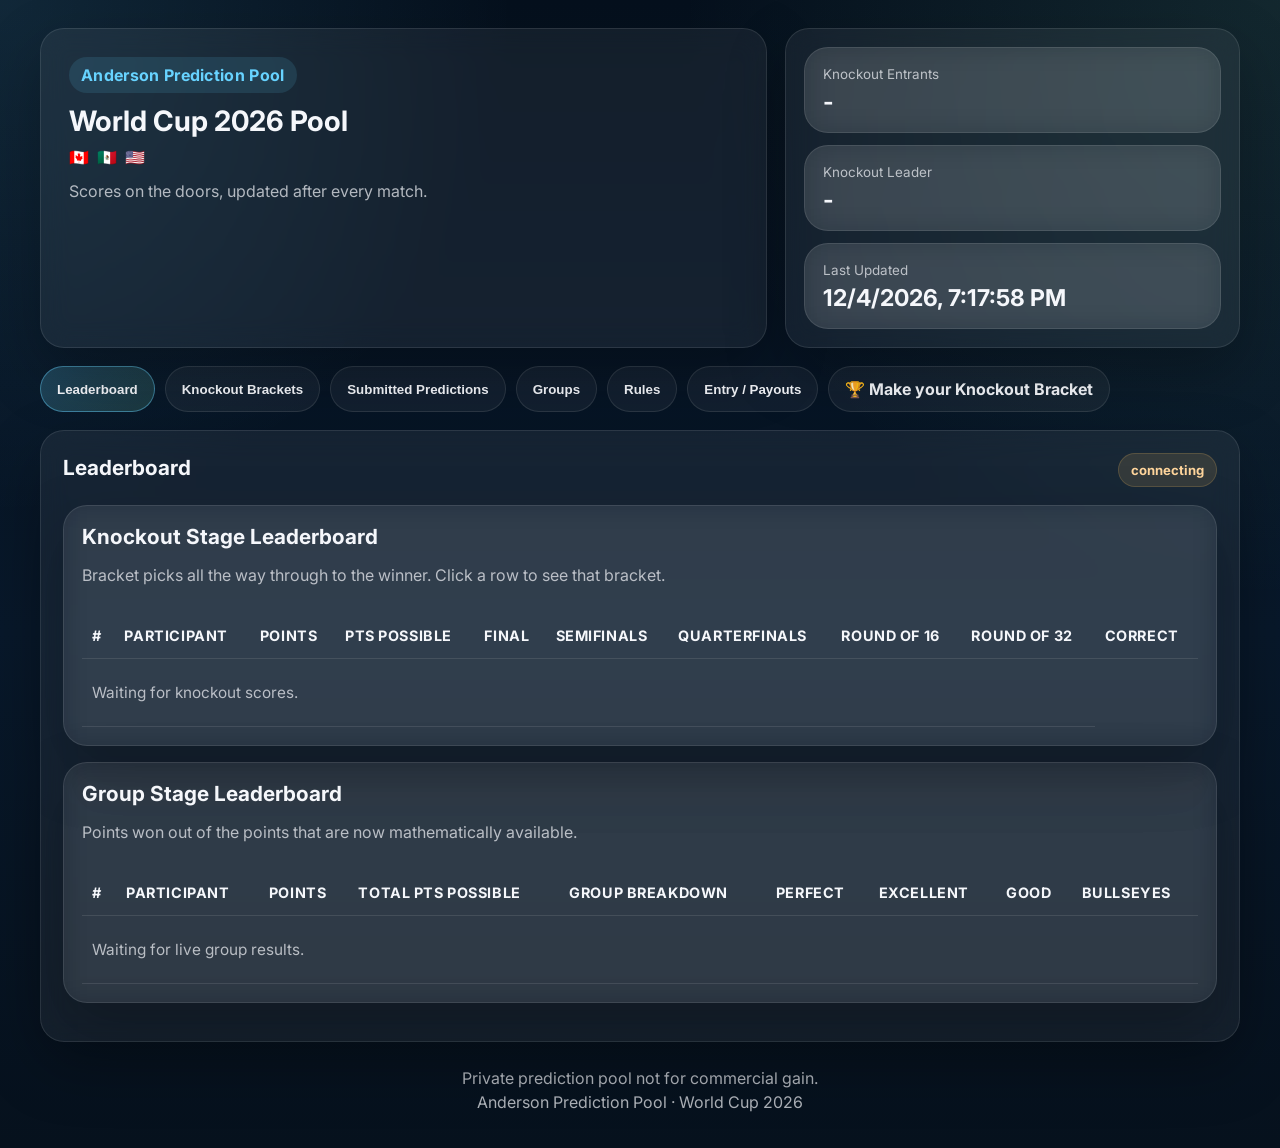
<file: index.html>
<!doctype html>
<html lang="en">
<head>
  <meta charset="utf-8" />
  <meta name="viewport" content="width=device-width, initial-scale=1" />
  <title>World Cup 2026 Pool</title>
  <meta name="description" content="Anderson Prediction Pool for World Cup 2026." />
  <link rel="preconnect" href="https://fonts.googleapis.com">
  <link rel="preconnect" href="https://fonts.gstatic.com" crossorigin>
  <link href="https://fonts.googleapis.com/css2?family=Inter:wght@400;500;600;700;800&display=swap" rel="stylesheet">
  <link rel="stylesheet" href="styles.css" />
</head>
<body>
  <div class="page-shell">
    <header class="hero">
      <div class="hero__brand">
        <div class="badge">Anderson Prediction Pool</div>
        <h1>World Cup 2026 Pool</h1>
        <p class="hero__subtitle">&#127464;&#127462; &#127474;&#127485; &#127482;&#127480;</p>
        <p class="hero__copy">Scores on the doors, updated after every match.</p>
      </div>

      <div class="hero__stats" id="summaryCards">
        <div class="stat-card">
          <span class="stat-card__label">Knockout Entrants</span>
          <strong id="statParticipants">Connecting...</strong>
        </div>
        <div class="stat-card">
          <span class="stat-card__label">Knockout Leader</span>
          <strong id="statTopScore">Connecting...</strong>
        </div>
        <div class="stat-card">
          <span class="stat-card__label">Last Updated</span>
          <strong id="statUpdated">Connecting...</strong>
        </div>
      </div>
    </header>

    <nav class="tabs" aria-label="Site sections">
      <button class="tab is-active" data-tab="leaderboard">Leaderboard</button>
      <button class="tab" data-tab="knockout">Knockout Brackets</button>
      <button class="tab" data-tab="picks">Submitted Predictions</button>
      <button class="tab" data-tab="groups">Groups</button>
      <button class="tab" data-tab="rules">Rules</button>
      <button class="tab" data-tab="payouts">Entry / Payouts</button>
      <a href="bracket.html" class="tab" style="text-decoration:none;">🏆 Make your Knockout Bracket</a>
    </nav>

    <main>
      <section class="panel is-visible" id="tab-leaderboard">
        <div class="panel__header">
          <div>
            <h2>Leaderboard</h2>
          </div>
          <span class="pill" id="dataSourcePill">connecting</span>
        </div>

        <section class="leaderboard-section">
          <div class="leaderboard-section__header">
            <div>
              <h3>Knockout Stage Leaderboard</h3>
              <p>Bracket picks all the way through to the winner. Click a row to see that bracket.</p>
            </div>
          </div>

          <div class="table-wrap">
            <table class="leaderboard-table">
              <thead>
                <tr>
                  <th>#</th>
                  <th>Participant</th>
                  <th>Points</th>
                  <th>Pts Possible</th>
                  <th>Final</th>
                  <th>Semifinals</th>
                  <th>Quarterfinals</th>
                  <th>Round of 16</th>
                  <th>Round of 32</th>
                  <th>Correct</th>
                </tr>
              </thead>
              <tbody id="knockoutLeaderboardBody">
                <tr><td colspan="10" class="muted-cell">Waiting for knockout scores.</td></tr>
              </tbody>
            </table>
          </div>
        </section>

        <section class="leaderboard-section">
          <div class="leaderboard-section__header">
            <div>
              <h3>Group Stage Leaderboard</h3>
              <p>Points won out of the points that are now mathematically available.</p>
            </div>
          </div>

          <div class="table-wrap">
            <table class="leaderboard-table">
              <thead>
                <tr>
                  <th>#</th>
                  <th>Participant</th>
                  <th>Points</th>
                  <th>Total Pts Possible</th>
                  <th>Group Breakdown</th>
                  <th>Perfect</th>
                  <th>Excellent</th>
                  <th>Good</th>
                  <th>Bullseyes</th>
                </tr>
              </thead>
              <tbody id="groupLeaderboardBody">
                <tr><td colspan="9" class="muted-cell">Waiting for live group results.</td></tr>
              </tbody>
            </table>
          </div>
        </section>
      </section>

      <section class="panel" id="tab-knockout">
        <div class="panel__header">
          <div>
            <h2>Knockout Brackets</h2>
            <p class="muted">Everyone's bracket, graded as results land. The Round-of-32 teams are shown in white; each onward pick stays grey until its match is played, then turns <span style="color:#6ee7a8;font-weight:700;">green</span> if right or <span style="color:#ff6b6b;font-weight:700;">red</span> if wrong, with the points scored beside it.</p>
          </div>
          <span class="pill" id="koStatePill">&nbsp;</span>
        </div>

        <details class="ko-points-details">
          <summary>Points per pick — full table</summary>
          <div class="table-wrap">
            <table class="leaderboard-table ko-points-table" style="min-width:520px;">
              <thead>
                <tr><th>Team</th><th>R32</th><th>R16</th><th>QF</th><th>SF</th><th>Final</th></tr>
              </thead>
              <tbody id="koPointsBody"></tbody>
            </table>
          </div>
        </details>

        <div class="picks-controls">
          <label for="koSelect" class="muted">Jump to participant</label>
          <select id="koSelect" class="picks-select" aria-label="Jump to participant"></select>
        </div>

        <div id="koBracketWrap" aria-live="polite"></div>
      </section>

      <section class="panel" id="tab-picks">
        <div class="panel__header">
          <div>
            <h2>Submitted Predictions</h2>
            <p class="muted">Pick a participant from the dropdown, or browse them all below.</p>
          </div>
          <span class="pill" id="picksStatePill">Public</span>
        </div>

        <div class="picks-controls">
          <label for="picksSelect" class="muted">Jump to participant</label>
          <select id="picksSelect" class="picks-select" aria-label="Jump to participant"></select>
        </div>

        <div class="picks-grid" id="picksGrid" aria-live="polite"></div>
      </section>

      <section class="panel" id="tab-groups">
        <div class="panel__header">
          <div>
            <h2>Groups</h2>
          </div>
        </div>
        <div class="groups-grid" id="groupsGrid"></div>
      </section>

      <section class="panel" id="tab-rules">
        <div class="panel__header">
          <div>
            <h2>Rules</h2>
            <p>How the pool works.</p>
            <p>Group stage and knockout stage are separate competitions.</p>
            <p>Each competition gets 50% of the total pot.</p>
          </div>
        </div>

        <div class="rules-card">
          <h3>Group stage: guess the order, not the scorelines</h3>
          <p>
            For each group, rank the four teams from 1st to 4th. You are only predicting the final group order, not the match-by-match scores.
            Exact placements are worth 4 points, one place off is worth 2 points, two places off is worth 1 point, and a perfect group adds 4 points.
          </p>
          <ul>
            <li>Exact position: 4 points</li>
            <li>Off by 1 place: 2 points</li>
            <li>Off by 2 places: 1 point</li>
            <li>Perfect group order: +4 points</li>
          </ul>
          <p class="fine-print">
            Max per group: 20 points. Tranches: Perfect = 20, Excellent = 17-19, Good = 12-16.
          </p>
          <p class="fine-print">
            Group stage tiebreakers: most perfect groups, then most excellent groups, then most good groups, then most exact placements ("bullseyes").
          </p>
        </div>

        <div class="rules-card">
          <h3>Knockout stage: build the bracket to the champion</h3>
          <p>
            The knockout competition is separate from the group stage. Predict the bracket all the way from the round of 32 to the winner.
            Each correct advance is weighted by the odds at the time of prediction: harder, less likely calls are worth more; easy favourites are worth less.
            That keeps the contest skill-based without making it feel random.
          </p>
          <ul>
            <li>Predict the whole bracket through to the winner</li>
            <li>Odds-weighted scoring rewards bolder picks</li>
            <li>Each correct advance pick is scored on its own</li>
          </ul>
          <p class="fine-print">
            Knockout tiebreakers: most points in the final, then semifinal, then quarterfinal, then round of 16, then round of 32.
          </p>
        </div>
      </section>

      <section class="panel" id="tab-payouts">
        <div class="panel__header">
          <div>
            <h2>Entry / Payouts</h2>
            <p>Buy-in, payout split, and prize structure.</p>
          </div>
        </div>

        <div class="rules-card">
          <h3>Buy-in &amp; pot</h3>
          <ul>
            <li>Buy-in: <strong>&pound;20 / $27 per person</strong></li>
            <li>Entrants: <strong>26</strong></li>
            <li>Total pot: <strong>&pound;520 / $702</strong></li>
            <li>Split evenly: <strong>&pound;260 / $351 per stage</strong> (group stage &amp; knockout stage)</li>
          </ul>
        </div>

        <div class="rules-card">
          <h3>Prize structure — per stage</h3>
          <p>The top 5 finishers in each stage share that stage's prize pot (&pound;260 per stage).</p>
          <table class="leaderboard-table payout-table" style="min-width:0;margin-top:14px;">
            <thead>
              <tr>
                <th>Place</th>
                <th style="text-align:right;">&pound; Prize</th>
                <th style="text-align:right;">$ Prize</th>
              </tr>
            </thead>
            <tbody>
              <tr>
                <td>&#127942; 1st</td>
                <td style="text-align:right;"><strong>&pound;120</strong></td>
                <td style="text-align:right;"><strong>$162</strong></td>
              </tr>
              <tr>
                <td>&#129352; 2nd</td>
                <td style="text-align:right;"><strong>&pound;60</strong></td>
                <td style="text-align:right;"><strong>$81</strong></td>
              </tr>
              <tr>
                <td>&#129353; 3rd</td>
                <td style="text-align:right;"><strong>&pound;45</strong></td>
                <td style="text-align:right;"><strong>$61</strong></td>
              </tr>
              <tr>
                <td>4th</td>
                <td style="text-align:right;"><strong>&pound;25</strong></td>
                <td style="text-align:right;"><strong>$34</strong></td>
              </tr>
              <tr>
                <td>5th</td>
                <td style="text-align:right;"><strong>&pound;10</strong></td>
                <td style="text-align:right;"><strong>$14</strong></td>
              </tr>
            </tbody>
          </table>
          <p class="fine-print" style="margin-top:12px;">
            Maximum total winnable across both stages: <strong>&pound;240 / $324</strong> (sweeping 1st in both).
            Dollar amounts are approximate at &pound;1&nbsp;=&nbsp;$1.35.
          </p>
        </div>

        <div class="rules-card">
          <h3>Group Stage Entry Link</h3>
          <p><a class="sheet-link" id="entrySheetLink" href="#" target="_blank" rel="noreferrer">Open entry form</a></p>
        </div>
      </section>
    </main>

    <footer class="site-footer">
      <p>Private prediction pool not for commercial gain.</p>
      <p class="muted">Anderson Prediction Pool &middot; World Cup 2026</p>
    </footer>
  </div>

  <script src="app.js"></script>
</body>
</html>
</file>
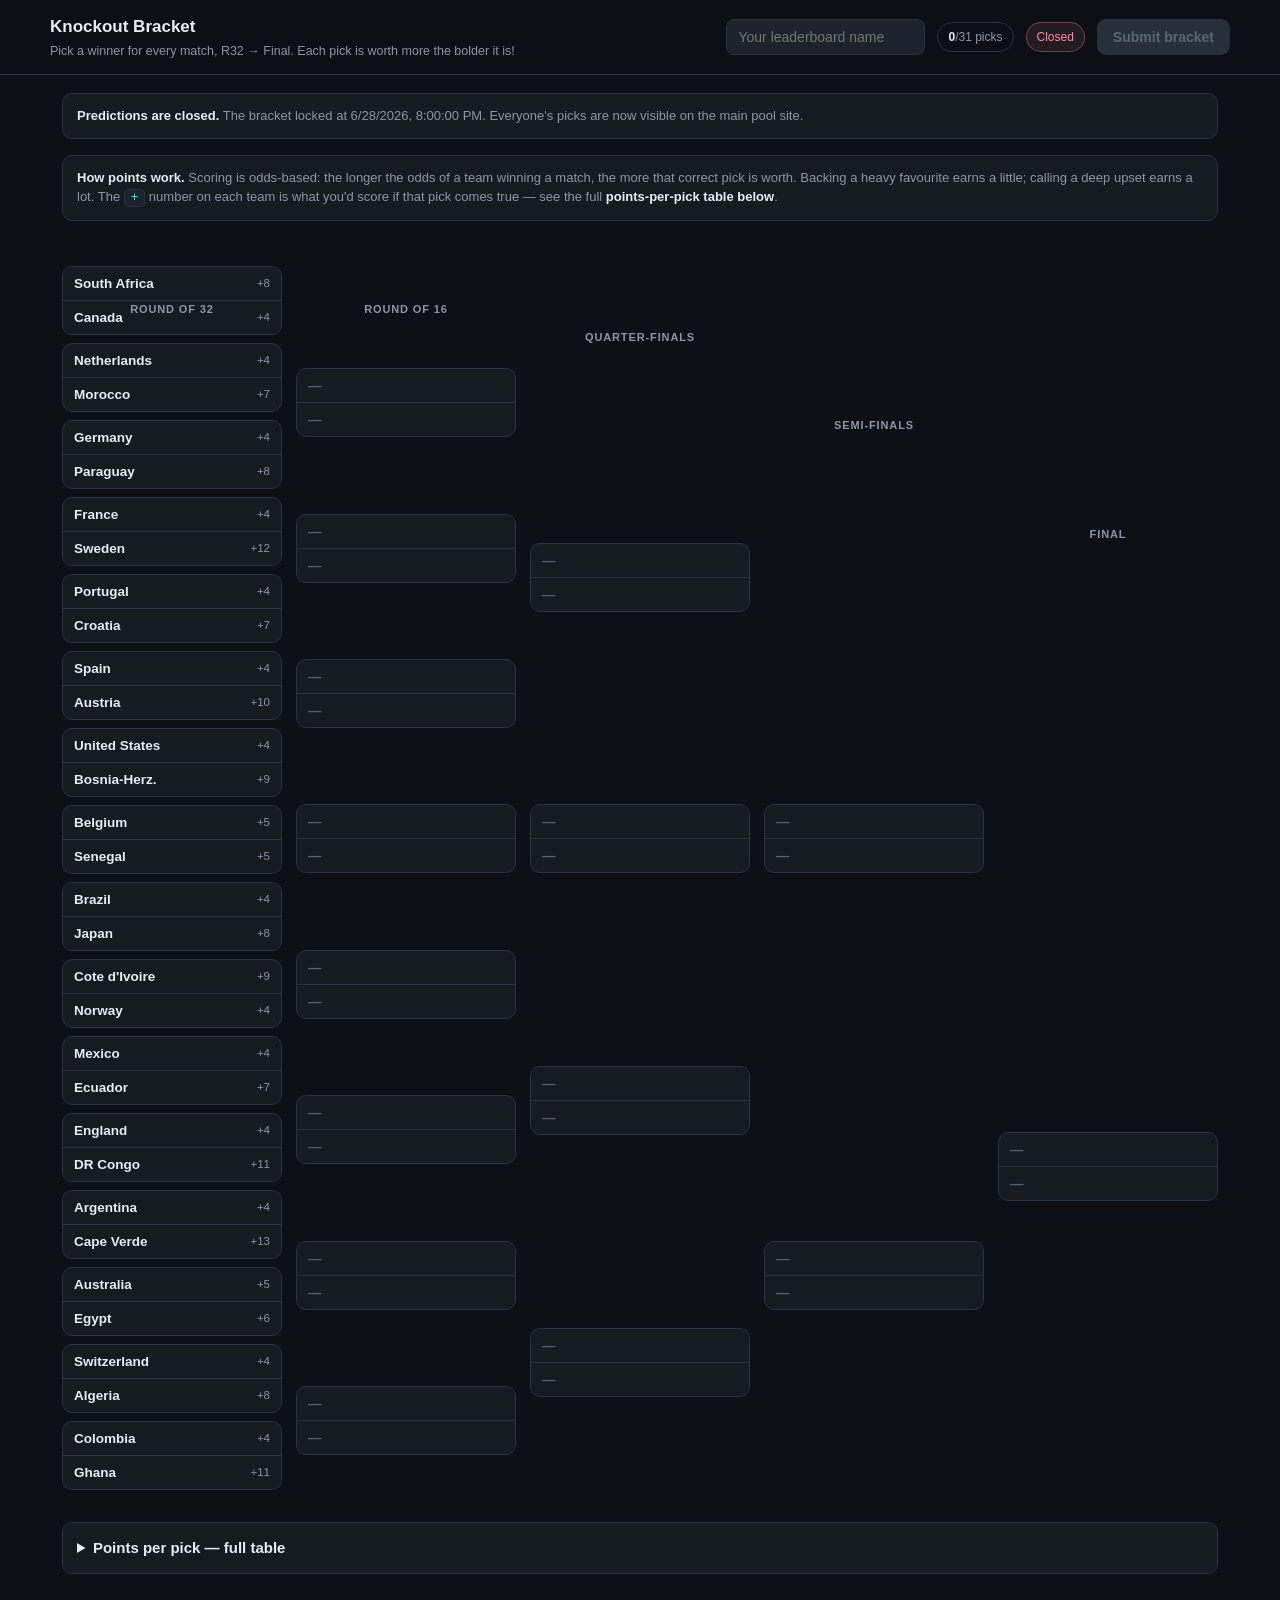
<file: bracket.html>
<!DOCTYPE html>
<html lang="en">
<head>
<meta charset="utf-8" />
<meta name="viewport" content="width=device-width, initial-scale=1" />
<title>World Cup 2026 Pool -- Knockout Bracket</title>
<style>
  :root{
    --bg:#0d1117; --panel:#161b22; --panel2:#1c232d; --line:#2a3340;
    --ink:#e6edf3; --muted:#8b97a6; --accent:#67d3ff; --green:#8df5c7;
    --amber:#ffd59c; --red:#ff8da1;
  }
  *{box-sizing:border-box}
  body{margin:0;background:var(--bg);color:var(--ink);
    font:15px/1.5 -apple-system,BlinkMacSystemFont,"Segoe UI",Roboto,Helvetica,Arial,sans-serif;}
  a{color:var(--accent)}
  header{position:sticky;top:0;z-index:5;background:rgba(13,17,23,.92);
    backdrop-filter:blur(6px);border-bottom:1px solid var(--line);padding:14px 16px;}
  .hwrap{max-width:1180px;margin:0 auto;display:flex;flex-wrap:wrap;gap:12px;align-items:center;}
  h1{font-size:17px;margin:0;flex:1 1 240px;}
  h1 small{display:block;color:var(--muted);font-weight:400;font-size:12.5px;margin-top:2px}
  .namewrap{display:flex;align-items:center;gap:8px}
  .namewrap input{background:var(--panel2);border:1px solid var(--line);color:var(--ink);
    border-radius:8px;padding:9px 11px;font-size:14px;min-width:170px;}
  .namewrap input:focus{outline:2px solid rgba(103,211,255,.4);border-color:transparent}
  .pill{font-size:12px;padding:5px 10px;border-radius:999px;border:1px solid var(--line);
    color:var(--muted);white-space:nowrap}
  .pill b{color:var(--ink)}
  .pill.warn{color:var(--amber);border-color:rgba(255,196,97,.3);background:rgba(255,196,97,.08)}
  .pill.ok{color:var(--green);border-color:rgba(141,245,199,.3);background:rgba(141,245,199,.08)}
  .pill.locked{color:var(--red);border-color:rgba(255,141,161,.35);background:rgba(255,141,161,.1)}
  button.submit{background:var(--accent);color:#04222e;border:0;border-radius:9px;
    padding:10px 16px;font-weight:700;font-size:14px;cursor:pointer}
  button.submit:disabled{background:#26303b;color:#5b6675;cursor:not-allowed}
  main{max-width:1180px;margin:0 auto;padding:18px 12px 90px}
  .note{background:var(--panel);border:1px solid var(--line);border-radius:10px;
    padding:12px 14px;color:var(--muted);font-size:13px;margin-bottom:16px}
  .note b{color:var(--ink)}
  .note code{background:var(--panel2);border:1px solid var(--line);border-radius:5px;
    padding:1px 6px;font-size:12.5px;color:var(--accent)}
  .scroller{overflow-x:auto;padding-bottom:10px}
  .bracket{display:flex;gap:14px;min-width:880px}
  .round{display:flex;flex-direction:column;justify-content:space-around;flex:1 1 0;gap:8px}
  .round h3{position:sticky;top:64px;font-size:11px;letter-spacing:.08em;text-transform:uppercase;
    color:var(--muted);margin:0 0 4px;text-align:center}
  .tie{background:var(--panel);border:1px solid var(--line);border-radius:10px;overflow:hidden}
  .opt{display:flex;align-items:center;justify-content:space-between;gap:8px;
    padding:9px 11px;cursor:pointer;border:0;width:100%;background:transparent;color:var(--ink);
    font-size:13.5px;text-align:left;border-bottom:1px solid var(--line)}
  .opt:last-child{border-bottom:0}
  .opt:hover:not(.disabled){background:var(--panel2)}
  .opt .nm{font-weight:600;white-space:nowrap;overflow:hidden;text-overflow:ellipsis}
  .opt .pts{font-size:11.5px;color:var(--muted);font-variant-numeric:tabular-nums;flex:0 0 auto}
  .opt.empty{color:#56616f;cursor:default}
  .opt.empty .pts{visibility:hidden}
  .opt.chosen{background:rgba(103,211,255,.14)}
  .opt.chosen .nm{color:var(--accent)}
  .opt.chosen .pts{color:var(--accent)}
  .opt.dimmed{opacity:.45}
  .champ{margin-top:10px;text-align:center}
  .champ .box{display:inline-block;background:rgba(141,245,199,.1);border:1px solid rgba(141,245,199,.35);
    border-radius:12px;padding:12px 20px}
  .champ .lbl{font-size:11px;letter-spacing:.08em;text-transform:uppercase;color:var(--muted)}
  .champ .who{font-size:20px;font-weight:800;color:var(--green);margin-top:2px}
  details.table{margin-top:22px;background:var(--panel);border:1px solid var(--line);border-radius:10px;padding:4px 14px}
  details.table summary{cursor:pointer;padding:10px 0;font-weight:600}
  table{border-collapse:collapse;width:100%;font-size:13px}
  th,td{padding:6px 8px;border-bottom:1px solid var(--line);text-align:right}
  th:first-child,td:first-child{text-align:left}
  thead th{color:var(--muted);font-weight:600;position:sticky;top:0}
  .toast{position:fixed;left:50%;bottom:20px;transform:translateX(-50%);max-width:560px;
    width:calc(100% - 28px);padding:12px 16px;border-radius:10px;font-size:14px;display:none;z-index:9}
  .toast.show{display:block}
  .toast.good{background:#10331f;border:1px solid rgba(141,245,199,.4);color:var(--green)}
  .toast.bad{background:#3a1520;border:1px solid rgba(255,141,161,.4);color:var(--red)}
</style>
</head>
<body>
<header>
  <div class="hwrap">
    <h1>Knockout Bracket
      <small>Pick a winner for every match, R32 → Final. Each pick is worth more the bolder it is!</small>
    </h1>
    <div class="namewrap">
      <input id="name" placeholder="Your leaderboard name" autocomplete="off" />
    </div>
    <span class="pill" id="progress"><b>0</b>/31 picks</span>
    <span class="pill" id="clock">—</span>
    <button class="submit" id="submit" disabled>Submit bracket</button>
  </div>
</header>

<main>
  <div class="note" id="lockNote"></div>
  <div class="note"><b>How points work.</b> Scoring is odds-based: the longer the odds of a team
    winning a match, the more that correct pick is worth. Backing a heavy favourite earns a little;
    calling a deep upset earns a lot. The <code>+</code> number on each team is what you'd score if
    that pick comes true — see the full <b>points-per-pick table below</b>.</div>
  <div class="scroller">
    <div class="bracket" id="bracket"></div>
  </div>
  <div class="champ" id="champ"></div>

  <details class="table">
    <summary>Points per pick — full table</summary>
    <div style="max-height:360px;overflow:auto">
      <table id="ptsTable">
        <thead><tr><th>Team</th><th>R32</th><th>R16</th><th>QF</th><th>SF</th><th>Final</th></tr></thead>
        <tbody></tbody>
      </table>
    </div>
  </details>
</main>

<div class="toast" id="toast"></div>

<script>
/* ===== CONFIG — must match app.js WEB_APP_URL (same deployment) ===== */
var WEB_APP_URL = "https://script.google.com/macros/s/AKfycbyqiiXetslugEGyOtl-y9zNHNJyFliIgOH_CVvXz9od3bcqxbzZAyVxuvsq1wD2jG9e/exec";
var LOCK_ISO    = "2026-06-28T20:00:00Z"; // Sun 28 Jun 2026, 20:00 BST

/* ===== FROZEN MODEL (identical to knockout.gs) ===== */
var ODDS = {
ARG:[97.276,89.664,67.312,44.498,27.225],FRA:[92.661,69.106,54.141,35.005,19.596],
ESP:[88.556,61.077,47.764,26.894,14.13],BRA:[74.767,50.482,31.783,15.347,8.028],
ENG:[90.499,48.37,27.972,13.677,7.325],COL:[90.965,61.198,21.485,10.141,4.348],
POR:[70.102,28.234,19.042,8.435,3.495],NED:[67.38,54.903,19.001,8.669,3.317],
GER:[77.762,25.151,16.122,7.838,3.1],NOR:[79.454,33.662,17.217,6.468,2.741],
USA:[84.503,44.655,13.288,4.288,1.269],MEX:[71.846,39.653,12.438,3.266,0.939],
SUI:[75.56,31.254,7.721,2.781,0.895],SEN:[50.512,26.538,7.54,2.317,0.68],
BEL:[49.488,25.718,6.915,1.993,0.547],JPN:[25.233,11.908,5.134,1.558,0.529],
MAR:[32.62,22.041,5.227,1.731,0.488],ECU:[28.154,10.46,4.084,1.335,0.482],
CRO:[29.898,7.555,3.944,1.182,0.341],PAR:[22.238,4.067,1.7,0.48,0.141],
CAN:[74.254,19.702,3.058,0.73,0.129],CIV:[20.546,3.948,1.097,0.227,0.057],
AUS:[55.697,5.681,1.525,0.307,0.056],AUT:[11.444,3.134,1.201,0.256,0.048],
ALG:[24.44,5.645,0.762,0.156,0.031],EGY:[44.303,3.833,0.932,0.168,0.027],
SWE:[7.339,1.676,0.523,0.113,0.02],COD:[9.501,1.517,0.275,0.032,0.008],
BIH:[15.497,3.089,0.306,0.039,0.004],RSA:[25.746,3.354,0.228,0.03,0.004],
GHA:[9.035,1.903,0.165,0.028,0],CPV:[2.724,0.822,0.098,0.011,0]
};
var NAME={RSA:"South Africa",CAN:"Canada",GER:"Germany",PAR:"Paraguay",NED:"Netherlands",
MAR:"Morocco",FRA:"France",SWE:"Sweden",POR:"Portugal",CRO:"Croatia",ESP:"Spain",AUT:"Austria",
USA:"United States",BIH:"Bosnia-Herz.",BEL:"Belgium",SEN:"Senegal",BRA:"Brazil",JPN:"Japan",
CIV:"Cote d'Ivoire",NOR:"Norway",MEX:"Mexico",ECU:"Ecuador",ENG:"England",COD:"DR Congo",
ARG:"Argentina",CPV:"Cape Verde",AUS:"Australia",EGY:"Egypt",SUI:"Switzerland",ALG:"Algeria",
COL:"Colombia",GHA:"Ghana"};
var R32=[["RSA","CAN"],["NED","MAR"],["GER","PAR"],["FRA","SWE"],["POR","CRO"],["ESP","AUT"],
["USA","BIH"],["BEL","SEN"],["BRA","JPN"],["CIV","NOR"],["MEX","ECU"],["ENG","COD"],
["ARG","CPV"],["AUS","EGY"],["SUI","ALG"],["COL","GHA"]];
var ROUND_LABELS=["Round of 32","Round of 16","Quarter-finals","Semi-finals","Final"];
var PREFIX=["R32","R16","QF","SF","F"], SIZES=[16,8,4,2,1];
var K=6.5,A=0.6,FLOOR=4,CAPS=[13,15,16,18,20];

function pts(code,r){var a=ODDS[code];if(!a)return 0;var p=a[r]/100,cap=CAPS[r];
  var raw=p<=0?cap:Math.round(K*Math.pow(-Math.log(p),A));return Math.max(FLOOR,Math.min(cap,raw));}
function slotKey(r,i){return PREFIX[r]+(i+1);}
function nm(code){return code?(NAME[code]||code):null;}

/* ===== STATE ===== */
var picks={};               // slotKey -> team code
var locked=false;

function competitors(r,i){
  if(r===0)return R32[i].slice();
  return [picks[slotKey(r-1,2*i)]||null, picks[slotKey(r-1,2*i+1)]||null];
}
// Remove any downstream pick that is no longer one of its slot's competitors
function normalize(){
  for(var r=1;r<5;r++){
    for(var i=0;i<SIZES[r];i++){
      var k=slotKey(r,i), comp=competitors(r,i);
      if(picks[k] && comp.indexOf(picks[k])<0) delete picks[k];
    }
  }
}
function choose(r,i,code){
  if(locked||!code)return;
  picks[slotKey(r,i)]=code;
  normalize();
  render();
}
function countPicks(){var n=0;for(var k in picks)if(picks[k])n++;return n;}

/* ===== RENDER ===== */
function render(){
  var brk=document.getElementById("bracket");
  brk.innerHTML="";
  for(var r=0;r<5;r++){
    var col=document.createElement("div");col.className="round";
    var h=document.createElement("h3");h.textContent=ROUND_LABELS[r];col.appendChild(h);
    for(var i=0;i<SIZES[r];i++){
      col.appendChild(tieEl(r,i));
    }
    brk.appendChild(col);
  }
  // champion banner
  var champ=document.getElementById("champ");
  var c=picks[slotKey(4,0)];
  champ.innerHTML = c
    ? '<div class="box"><div class="lbl">Your champion</div><div class="who">'+esc(nm(c))+
      '  <span style="font-size:13px;color:var(--muted)">(+'+pts(c,4)+')</span></div></div>'
    : '';
  // progress + submit gating
  var n=countPicks();
  document.getElementById("progress").innerHTML="<b>"+n+"</b>/31 picks";
  refreshSubmit(n);
}
function tieEl(r,i){
  var wrap=document.createElement("div");wrap.className="tie";
  var comp=competitors(r,i), chosen=picks[slotKey(r,i)];
  [0,1].forEach(function(side){
    var code=comp[side];
    var b=document.createElement("button");
    b.className="opt"+(code?"":" empty")+(code&&chosen===code?" chosen":"")+
      (code&&chosen&&chosen!==code?" dimmed":"")+(locked?" disabled":"");
    if(!code){
      b.innerHTML='<span class="nm">—</span><span class="pts"></span>';
    }else{
      b.innerHTML='<span class="nm">'+esc(nm(code))+'</span><span class="pts">+'+pts(code,r)+'</span>';
      if(!locked) b.addEventListener("click",function(){choose(r,i,code);});
    }
    wrap.appendChild(b);
  });
  return wrap;
}
function esc(s){return String(s==null?"":s).replace(/&/g,"&amp;").replace(/</g,"&lt;").replace(/>/g,"&gt;");}

/* ===== POINTS TABLE ===== */
(function fillTable(){
  var tb=document.querySelector("#ptsTable tbody");
  Object.keys(ODDS).forEach(function(t){
    var tr=document.createElement("tr");
    tr.innerHTML="<td>"+esc(nm(t))+"</td>"+[0,1,2,3,4].map(function(r){return "<td>"+pts(t,r)+"</td>";}).join("");
    tb.appendChild(tr);
  });
})();

/* ===== LOCK / COUNTDOWN ===== */
function fmtLeft(ms){
  if(ms<=0)return "closed";
  var s=Math.floor(ms/1000),d=Math.floor(s/86400);s-=d*86400;
  var h=Math.floor(s/3600);s-=h*3600;var m=Math.floor(s/60);s-=m*60;
  if(d>0)return d+"d "+h+"h "+m+"m";
  if(h>0)return h+"h "+m+"m "+s+"s";
  return m+"m "+s+"s";
}
function tick(){
  var left=new Date(LOCK_ISO).getTime()-Date.now();
  var clock=document.getElementById("clock");
  var lockDate=new Date(LOCK_ISO);
  if(left<=0){
    if(!locked){locked=true;render();}
    clock.className="pill locked";clock.innerHTML="Closed";
    document.getElementById("lockNote").innerHTML=
      "<b>Predictions are closed.</b> The bracket locked at "+lockDate.toLocaleString()+
      ". Everyone's picks are now visible on the main pool site.";
    document.getElementById("name").disabled=true;
  }else{
    clock.className=(left<3600000?"pill warn":"pill");
    clock.innerHTML="Closes in <b>"+fmtLeft(left)+"</b>";
    document.getElementById("lockNote").innerHTML=
      "<b>One bracket per person.</b> Pick every match through to the champion, enter your "+
      "leaderboard name, and hit submit. You can re-submit any time before the lock to change "+
      "your picks — the latest one counts. Locks "+lockDate.toLocaleString()+".";
  }
}

/* ===== SUBMIT ===== */
function refreshSubmit(n){
  var name=document.getElementById("name").value.trim();
  document.getElementById("submit").disabled = locked || n<31 || !name;
}
document.getElementById("name").addEventListener("input",function(){refreshSubmit(countPicks());});

document.getElementById("submit").addEventListener("click",function(){
  var name=document.getElementById("name").value.trim();
  if(locked){toast("Predictions are closed.",false);return;}
  if(!name){toast("Enter your leaderboard name first.",false);return;}
  if(countPicks()<31){toast("Finish every match before submitting.",false);return;}
  var btn=this;btn.disabled=true;btn.textContent="Submitting…";
  fetch(WEB_APP_URL,{method:"POST",headers:{"Content-Type":"text/plain;charset=utf-8"},
    body:JSON.stringify({name:name,picks:picks})})
   .then(function(res){return res.json();})
   .then(function(data){
     if(data&&data.ok){toast(data.message||"Bracket submitted!",true);}
     else{toast((data&&data.message)||"Submission rejected.",false);}
   })
   .catch(function(){
     // Opaque/CORS or network hiccup — the POST usually still lands; advise a re-check.
     toast("Sent — if you don't see your bracket on the site after the lock, submit once more.",true);
   })
   .then(function(){btn.textContent="Submit bracket";refreshSubmit(countPicks());});
});

function toast(msg,good){
  var t=document.getElementById("toast");
  t.textContent=msg;t.className="toast show "+(good?"good":"bad");
  clearTimeout(t._t);t._t=setTimeout(function(){t.className="toast";},6000);
}

/* ===== INIT ===== */
render();tick();setInterval(tick,1000);
</script>
</body>
</html>
</file>
<file: styles.css>
:root {
  --bg: #07111f;
  --bg-soft: #0d1a2d;
  --card: rgba(255, 255, 255, 0.06);
  --card-strong: rgba(255, 255, 255, 0.1);
  --text: #f5f7fb;
  --muted: rgba(245, 247, 251, 0.7);
  --accent: #67d3ff;
  --accent-2: #8df5c7;
  --border: rgba(255, 255, 255, 0.1);
  --shadow: 0 24px 60px rgba(0, 0, 0, 0.25);
}

* { box-sizing: border-box; }
html, body { margin: 0; padding: 0; }
body {
  font-family: Inter, system-ui, -apple-system, BlinkMacSystemFont, "Segoe UI", sans-serif;
  background:
    radial-gradient(circle at top left, rgba(103, 211, 255, 0.12), transparent 30%),
    radial-gradient(circle at top right, rgba(141, 245, 199, 0.10), transparent 35%),
    linear-gradient(180deg, #05101d, #08182a 55%, #06111d 100%);
  color: var(--text);
  min-height: 100vh;
}

a { color: inherit; }

.page-shell {
  max-width: 1240px;
  margin: 0 auto;
  padding: 28px 20px 32px;
}

.hero {
  display: grid;
  grid-template-columns: 1.6fr 1fr;
  gap: 18px;
  align-items: stretch;
  margin-bottom: 18px;
}

.hero__brand,
.hero__stats,
.panel,
.rules-card,
.locked-card,
.stat-card,
.notice-card,
.leaderboard-section {
  background: var(--card);
  border: 1px solid var(--border);
  backdrop-filter: blur(14px);
  box-shadow: var(--shadow);
  border-radius: 24px;
}

.hero__brand {
  padding: 28px;
}

.badge {
  display: inline-flex;
  padding: 8px 12px;
  border-radius: 999px;
  background: rgba(103, 211, 255, 0.12);
  color: var(--accent);
  font-weight: 700;
  letter-spacing: 0.02em;
  margin-bottom: 14px;
}

h1 {
  margin: 0;
  font-size: clamp(1.25rem, 2.2vw, 1.95rem);
  line-height: 1.05;
}

.hero__subtitle {
  margin: 10px 0 0;
  font-size: 1rem;
  letter-spacing: 0.12rem;
}

.hero__copy {
  margin: 12px 0 0;
  max-width: 60ch;
  color: var(--muted);
  font-size: 1rem;
  line-height: 1.6;
}

.hero__stats {
  padding: 18px;
  display: grid;
  gap: 12px;
}

.stat-card {
  box-shadow: none;
  padding: 18px 18px 16px;
  background: var(--card-strong);
}

.stat-card__label {
  display: block;
  color: var(--muted);
  font-size: 0.84rem;
  margin-bottom: 6px;
}

.stat-card strong {
  font-size: 1.45rem;
  display: block;
}

.tabs {
  display: flex;
  flex-wrap: wrap;
  gap: 10px;
  margin: 18px 0;
}

.tab {
  border: 1px solid var(--border);
  background: rgba(255, 255, 255, 0.05);
  color: var(--text);
  padding: 12px 16px;
  border-radius: 999px;
  cursor: pointer;
  font-weight: 700;
  transition: transform 0.15s ease, background 0.15s ease, border-color 0.15s ease;
}

.tab:hover { transform: translateY(-1px); }
.tab.is-active {
  background: linear-gradient(135deg, rgba(103, 211, 255, 0.22), rgba(141, 245, 199, 0.15));
  border-color: rgba(103, 211, 255, 0.45);
}

.panel {
  display: none;
  padding: 22px;
}

.panel.is-visible { display: block; }

.panel__header {
  display: flex;
  align-items: center;
  justify-content: space-between;
  gap: 18px;
  margin-bottom: 18px;
}

.leaderboard-section {
  padding: 18px;
  margin-bottom: 16px;
}

.leaderboard-section__header {
  display: flex;
  align-items: flex-start;
  justify-content: space-between;
  gap: 12px;
  margin-bottom: 12px;
}

.panel__header h2,
.rules-card h3,
.locked-card h3,
.leaderboard-section__header h3 {
  margin: 0 0 6px;
  font-size: 1.3rem;
}

.panel__header p,
.muted,
.rules-card p,
.locked-card p,
.site-footer p,
td,
th,
.notice-card p,
.leaderboard-section__header p {
  color: var(--muted);
}

.pill {
  display: inline-flex;
  align-items: center;
  padding: 8px 12px;
  border-radius: 999px;
  font-size: 0.82rem;
  font-weight: 700;
  background: rgba(141, 245, 199, 0.12);
  color: var(--accent-2);
  border: 1px solid rgba(141, 245, 199, 0.18);
  white-space: nowrap;
}

.pill--locked {
  background: rgba(255, 196, 97, 0.12);
  color: #ffd59c;
  border: 1px solid rgba(255, 196, 97, 0.18);
}

.table-wrap { overflow-x: auto; }
.leaderboard-table {
  width: 100%;
  border-collapse: collapse;
  min-width: 860px;
}

.leaderboard-table th,
.leaderboard-table td {
  text-align: left;
  padding: 14px 10px;
  border-bottom: 1px solid var(--border);
  vertical-align: top;
}

.leaderboard-table th {
  color: var(--text);
  font-size: 0.9rem;
  text-transform: uppercase;
  letter-spacing: 0.04em;
}

.leaderboard-table td {
  font-size: 0.96rem;
}

.leaderboard-table tbody tr:hover { background: rgba(255, 255, 255, 0.03); }

/* ── Leaderboard rank row colours (top 5 prize positions) ─────────────────── */
.leaderboard-table tbody tr.rank-1 {
  background: rgba(255, 200, 60, 0.10);
  border-left: 3px solid rgba(255, 200, 60, 0.55);
}
.leaderboard-table tbody tr.rank-2 {
  background: rgba(192, 200, 215, 0.09);
  border-left: 3px solid rgba(192, 200, 215, 0.45);
}
.leaderboard-table tbody tr.rank-3 {
  background: rgba(200, 120, 60, 0.10);
  border-left: 3px solid rgba(200, 120, 60, 0.50);
}
.leaderboard-table tbody tr.rank-4 {
  background: rgba(103, 211, 255, 0.07);
  border-left: 3px solid rgba(103, 211, 255, 0.30);
}
.leaderboard-table tbody tr.rank-5 {
  background: rgba(141, 245, 199, 0.07);
  border-left: 3px solid rgba(141, 245, 199, 0.28);
}

/* Keep hover subtle on coloured rows */
.leaderboard-table tbody tr.rank-1:hover { background: rgba(255, 200, 60, 0.15); }
.leaderboard-table tbody tr.rank-2:hover { background: rgba(192, 200, 215, 0.14); }
.leaderboard-table tbody tr.rank-3:hover { background: rgba(200, 120, 60, 0.15); }
.leaderboard-table tbody tr.rank-4:hover { background: rgba(103, 211, 255, 0.12); }
.leaderboard-table tbody tr.rank-5:hover { background: rgba(141, 245, 199, 0.12); }

.breakdown-cell {
  font-size: 0.88rem;
  line-height: 1.4;
  white-space: normal;
  min-width: 240px;
}

.muted-cell {
  text-align: center;
  color: var(--muted);
  padding: 24px 10px !important;
}

.groups-grid {
  display: grid;
  grid-template-columns: repeat(auto-fit, minmax(220px, 1fr));
  gap: 14px;
  margin-top: 14px;
}

.group-card {
  background: rgba(255, 255, 255, 0.05);
  border: 1px solid var(--border);
  border-radius: 20px;
  padding: 16px;
}

.group-card h4 {
  margin: 0 0 10px;
  font-size: 1rem;
}

.group-card ol {
  margin: 0;
  padding-left: 20px;
  color: var(--muted);
  line-height: 1.6;
}

.rules-card,
.locked-card,
.notice-card {
  padding: 18px;
}

.rules-card + .rules-card,
.rules-card + .detail-grid,
.notice-card + .groups-grid {
  margin-top: 14px;
}

.rules-card ul {
  margin: 12px 0 0 18px;
  color: var(--muted);
  line-height: 1.7;
}

.fine-print {
  margin-top: 10px;
  color: rgba(245, 247, 251, 0.62);
  font-size: 0.92rem;
  line-height: 1.55;
}

.sheet-link {
  display: inline-flex;
  margin-top: 4px;
  padding: 10px 14px;
  border-radius: 999px;
  text-decoration: none;
  background: rgba(103, 211, 255, 0.12);
  color: var(--accent);
  border: 1px solid rgba(103, 211, 255, 0.2);
  font-weight: 700;
}

.locked-card {
  display: grid;
  grid-template-columns: auto 1fr;
  gap: 14px;
  align-items: start;
}

.locked-card__icon {
  font-size: 1.6rem;
  line-height: 1;
}

.picks-grid {
  display: grid;
  gap: 12px;
  margin-top: 14px;
}

.detail-grid {
  display: grid;
  grid-template-columns: repeat(2, minmax(0, 1fr));
  gap: 14px;
  margin-top: 14px;
}

.detail-placeholder {
  color: var(--text);
  font-weight: 600;
}

.mini-flag {
  margin-right: 8px;
  font-size: 1.05em;
}

.site-footer {
  margin-top: 18px;
  text-align: center;
  padding: 8px 0 4px;
}

.site-footer p {
  margin: 0;
}

.site-footer p + p {
  margin-top: 4px;
}

@media (max-width: 920px) {
  .hero {
    grid-template-columns: 1fr;
  }

  .detail-grid {
    grid-template-columns: 1fr;
  }

  .panel__header,
  .leaderboard-section__header {
    flex-direction: column;
    align-items: flex-start;
  }
}

.standings-table {
  min-width: 820px;
}

.standings-table th,
.standings-table td {
  font-size: 0.88rem;
  padding: 10px 8px;
}

.picks-grid .rules-card {
  margin-top: 14px;
}

/* ─── Leaderboard payout position row colours ─────────────────────────────── */
.leaderboard-table tbody tr.pos-1st { background: rgba(255, 215, 0, 0.10); border-left: 3px solid rgba(255, 215, 0, 0.5); }
.leaderboard-table tbody tr.pos-2nd { background: rgba(192, 192, 192, 0.10); border-left: 3px solid rgba(192, 192, 192, 0.4); }
.leaderboard-table tbody tr.pos-3rd { background: rgba(205, 127, 50, 0.10); border-left: 3px solid rgba(205, 127, 50, 0.4); }
.leaderboard-table tbody tr.pos-4th { background: rgba(100, 180, 255, 0.07); border-left: 3px solid rgba(100, 180, 255, 0.25); }
.leaderboard-table tbody tr.pos-5th { background: rgba(100, 180, 255, 0.04); border-left: 3px solid rgba(100, 180, 255, 0.15); }

/* ─── Submitted Predictions: jump-to-participant dropdown ─────────────────── */
.picks-controls {
  display: flex;
  align-items: center;
  gap: 10px;
  flex-wrap: wrap;
  margin-bottom: 16px;
}

.picks-select {
  appearance: none;
  -webkit-appearance: none;
  background: rgba(255, 255, 255, 0.05);
  color: var(--text);
  border: 1px solid var(--border);
  border-radius: 999px;
  padding: 10px 38px 10px 16px;
  font: inherit;
  font-weight: 700;
  min-width: 260px;
  cursor: pointer;
  background-image: url("data:image/svg+xml;utf8,<svg xmlns='http://www.w3.org/2000/svg' width='12' height='8' viewBox='0 0 12 8'><path d='M1 1l5 5 5-5' fill='none' stroke='%2367d3ff' stroke-width='2'/></svg>");
  background-repeat: no-repeat;
  background-position: right 16px center;
  transition: border-color 0.15s ease, background 0.15s ease;
}

.picks-select:hover { background-color: rgba(255, 255, 255, 0.08); }
.picks-select:focus { outline: none; border-color: rgba(103, 211, 255, 0.45); }

/* Native dropdown list items render on a light background in most browsers */
.picks-select option { color: #07111f; background: #f5f7fb; }

/* ─── Clickable leaderboard rows (jump to a participant's predictions) ────── */
.leaderboard-table tbody tr.clickable-row { cursor: pointer; }
.leaderboard-table tbody tr.clickable-row:hover td:nth-child(2) {
  color: var(--accent);
  text-decoration: underline;
}
.leaderboard-table tbody tr.clickable-row:focus {
  outline: 2px solid rgba(103, 211, 255, 0.45);
  outline-offset: -2px;
}

/* ─── Prediction cards: drop the ordinal column, colour teams by accuracy ──── */
.group-card .picks-list {
  list-style: none;
  margin: 0;
  padding-left: 0;
  line-height: 1.7;
}
.group-card .picks-list li {
  padding: 2px 0;
  display: flex;
  gap: 8px;
}
.pick-place {
  min-width: 2.6em;
  color: var(--muted);
  font-variant-numeric: tabular-nums;
}
.pick-team { font-weight: 600; }                  /* stays muted until the group is scored */
.pick-team.pick-correct { color: #6ee7a8; }       /* exact      (4 pts) */
.pick-team.pick-off1    { color: #ffd95a; }       /* one off    (2 pts) */
.pick-team.pick-off2    { color: #ff9f45; }       /* two off    (1 pt)  */
.pick-team.pick-off3    { color: #ff6b6b; }       /* three off  (0 pts) */

/* ─── Knockout brackets (graded display) ─────────────────────────────────── */
.ko-points-details {
  background: rgba(255, 255, 255, 0.05);
  border: 1px solid var(--border);
  border-radius: 16px;
  padding: 6px 16px;
  margin-bottom: 16px;
}
.ko-points-details > summary {
  cursor: pointer;
  padding: 10px 0;
  font-weight: 700;
}
.ko-points-table th, .ko-points-table td { text-align: right; }
.ko-points-table th:first-child, .ko-points-table td:first-child { text-align: left; }

.participant-card .ko-total {
  font-size: 0.9rem;
  font-weight: 700;
  color: var(--accent);
  margin-left: 10px;
}

.ko-bracket {
  display: flex;
  gap: 10px;
  overflow-x: auto;
  padding: 6px 2px 10px;
  margin-top: 12px;
}
.ko-col {
  display: flex;
  flex-direction: column;
  justify-content: space-around;
  gap: 6px;
  flex: 1 1 0;
  min-width: 132px;
}
.ko-col h5 {
  margin: 0 0 4px;
  font-size: 0.7rem;
  letter-spacing: 0.06em;
  text-transform: uppercase;
  color: var(--muted);
  text-align: center;
  position: sticky;
  top: 0;
}
.ko-cell {
  display: flex;
  align-items: center;
  justify-content: space-between;
  gap: 8px;
  padding: 7px 10px;
  border: 1px solid var(--border);
  border-radius: 10px;
  font-size: 0.84rem;
  background: rgba(255, 255, 255, 0.04);
}
.ko-cell .ko-team { white-space: nowrap; overflow: hidden; text-overflow: ellipsis; }
.ko-cell .ko-vs { color: var(--muted); font-size: 0.78em; margin: 0 2px; }

/* Round-of-32 matchup teams render in white */
.ko-cell.matchup { color: #ffffff; font-weight: 600; }

/* Advancement picks: grey until played, then green / red */
.ko-pick { color: var(--muted); }
.ko-pick.correct {
  color: #6ee7a8;
  border-color: rgba(110, 231, 168, 0.4);
  background: rgba(110, 231, 168, 0.08);
}
.ko-pick.wrong {
  color: #ff6b6b;
  border-color: rgba(255, 107, 107, 0.35);
  background: rgba(255, 107, 107, 0.08);
}
.ko-pick.champion { font-weight: 700; }

.ko-pts {
  font-variant-numeric: tabular-nums;
  font-size: 0.78rem;
  color: var(--muted);
  flex: 0 0 auto;
}
.ko-pts.good { color: #6ee7a8; }
.ko-pts.bad  { color: rgba(255, 107, 107, 0.8); }

@media (max-width: 920px) {
  .ko-col { min-width: 120px; }
}

/* ─── Actual-results bracket (the real outcome, no grading) ───────────────── */
.ko-actual-card { border-color: rgba(103, 211, 255, 0.28); }
.ko-actual { color: var(--muted); }
.ko-actual.decided {
  color: #ffffff;
  font-weight: 600;
  border-color: rgba(103, 211, 255, 0.45);
  background: rgba(103, 211, 255, 0.10);
}

/* Perfect-bracket maximum: small italic subscript beside Pts Possible */
.perfect-max {
  font-style: italic;
  font-size: 0.72em;
  color: var(--muted);
  margin-left: 2px;
  font-variant-numeric: tabular-nums;
}
</file>
